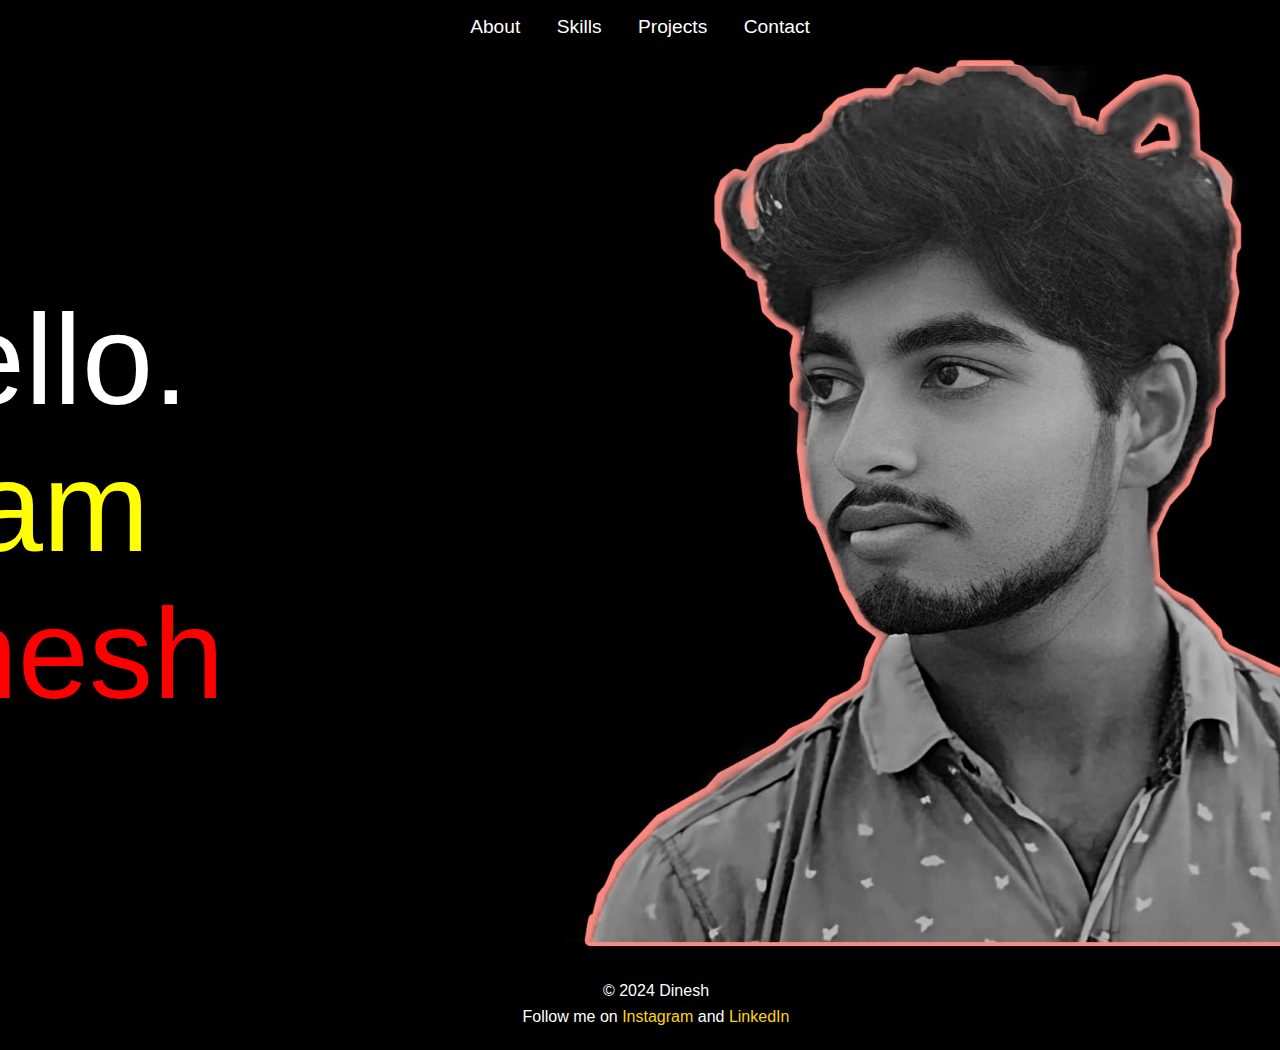
<file: index.html>
<!DOCTYPE html>
<html lang="en">
<head>
    <meta charset="UTF-8">
    <meta name="viewport" content="width=device-width, initial-scale=1.0">
    <title>Dinesh</title>
    <style>
        body {
            height: 100%;
            margin: 0;
            display: flex;
            flex-direction: column;
            background-color: black;
            color: white;
            font-family: Arial, sans-serif;
        }
        header {
            background-color:black;
            color: white;
            padding: 1rem;
            text-align: center;
        }
        nav ul {
            list-style-type: none;
            margin: 0;
            padding: 0;
        }
        nav ul li {
            display: inline-block;
            margin: 0 1rem;
        }
        nav ul li a {
            color: white;
            text-decoration: none;
            font-size: 1.2rem;
            transition: color 0.3s ease;
        }
        nav ul li a:hover {
            color: #ffd700;
        }
        .main {
            flex: 1;
            display: flex;
            justify-content: center;
            align-items: center;
        }
        .container {
            display: flex;
            align-items: center;
        }
        .text {
            text-align: left;
            margin-right: 100px;
        }
        .hello, .name {
            font-size: 8em;
            margin: 0;
        }
        .name {
            color: red;
        }
        .image {
            margin-left: 230px;
        }
        img {
            width: auto;
            height: 100%;
            max-height: 100vh;
        }
        footer {
            background-color:black;
            color:white;
            text-align: center;
            padding: 1rem;
            width: 100%;
        }
        footer p {
            margin: 0.5rem 0;
        }
        footer a {
            color: #ffd700;
            text-decoration: none;
            transition: color 0.3s ease;
        }
        footer a:hover {
            color: #fff;
        }
    </style>
</head>
<body>
    <header>
        <nav>
            <ul>
                <li><a href="about.html">About</a></li>
                <li><a href="skills.html">Skills</a></li>
                <li><a href="projects.html">Projects</a></li>
                <li><a href="contact.html">Contact</a></li>
            </ul>
        </nav>
    </header>
    <main class="main">
        <div class="container">
            <div class="text">
                <div class="hello" style="text-align: center;">Hello.</div>
                <div class="name" style="text-align: center;color:yellow;">I am </div>
                <div class="name" style="text-align: center;">Dinesh </div>
            </div>
            <div class="image">
                <img src="dinesh.jpeg" alt="Dinesh">
            </div>
        </div>
    </main>
    <footer>
        <p>&copy; 2024 Dinesh</p>
        <p>Follow me on <a href="https://instagram.com/mr.eswar_655" target="_blank">Instagram</a> and <a href="https://linkedin.com/in/dinesheswarreddy" target="_blank">LinkedIn</a></p>
    </footer>
</body>
</html>
</file>
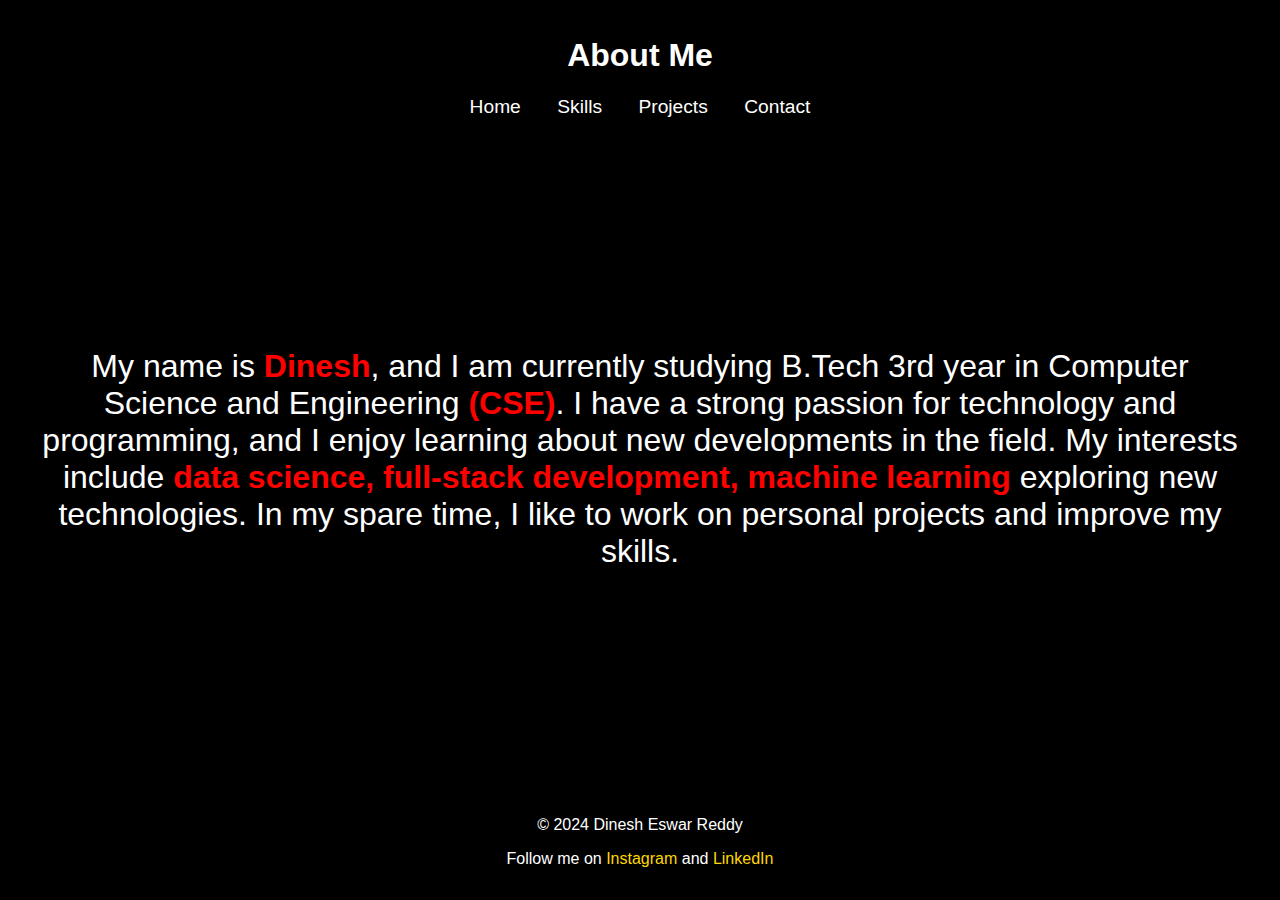
<file: about.html>
<!DOCTYPE html>
<html lang="en">
<head>
    <meta charset="UTF-8">
    <meta name="viewport" content="width=device-width, initial-scale=1.0">
    <title>Dinesh</title>
    <style>
        body, html {
            height: 100%;
            margin: 0;
            font-family: Arial, sans-serif;
            background-color: black; /* Light blue background */
            display: flex;
            flex-direction: column;
        }
        header {
            background-color: black;
            color: #fff;
            padding: 1rem;
            text-align: center;
        }
        nav ul {
            list-style-type: none;
            margin: 0;
            padding: 0;
        }
        nav ul li {
            display: inline-block;
            margin: 0 1rem;
        }
        nav ul li a {
            color: #fff;
            text-decoration: none;
            font-size: 1.2rem;
            transition: color 0.3s ease;
        }
        nav ul li a:hover {
            color: #ffd700;
        }
        main {
            flex: 1;
            display: flex;
            justify-content: center;
            align-items: center;
            position: relative;
        }
        .about-content {
            background: black;
            padding: 2rem;
            border-radius: 10px;
            transform: rotate(360deg);
            max-width: 100%;
            text-align: center;
            box-shadow: 0 4px 8px rgba(0, 0, 0, 0.1);
        }
        .about-content p {
            margin: 0;
            font-size: 2rem;
            color: white;
            transform: rotate(360deg);
        }
        footer {
            background-color: black;
            color: #fff;
            text-align: center;
            padding: 1rem;
        }
        footer a {
            color: #ffd700;
            text-decoration: none;
            transition: color 0.3s ease;
        }
        footer a:hover {
            color: #fff;
        }
    </style>
</head>
<body>
    <header>
        <h1>About Me</h1>
        <nav>
            <ul>
                <li><a href="index.html">Home</a></li>
                <li><a href="skills.html">Skills</a></li>
                <li><a href="projects.html">Projects</a></li>
                <li><a href="contact.html">Contact</a></li>
            </ul>
        </nav>
    </header>
    <main>
        <section id="about">
            <div class="about-content">
                <p>My name is <b style="color:red;">Dinesh</b>, and I am currently studying B.Tech 3rd year in Computer Science and Engineering <b style="color:red;">(CSE)</b>. I have a strong passion for technology and programming, and I enjoy learning about new developments in the field. My interests include<b style="color:red;"> data science, full-stack development, machine learning </b> exploring new technologies. In my spare time, I like to work on personal projects and improve my skills.</p>
            </div>
        </section>
    </main>
    <footer>
        <p>&copy; 2024 Dinesh Eswar Reddy</p>
        <p>Follow me on <a href="https://instagram.com/mr.eswar_655" target="_blank">Instagram</a> and <a href="https://linkedin.com/in/dinesheswarreddy" target="_blank">LinkedIn</a></p>
    </footer>
</body>
</html>
</file>
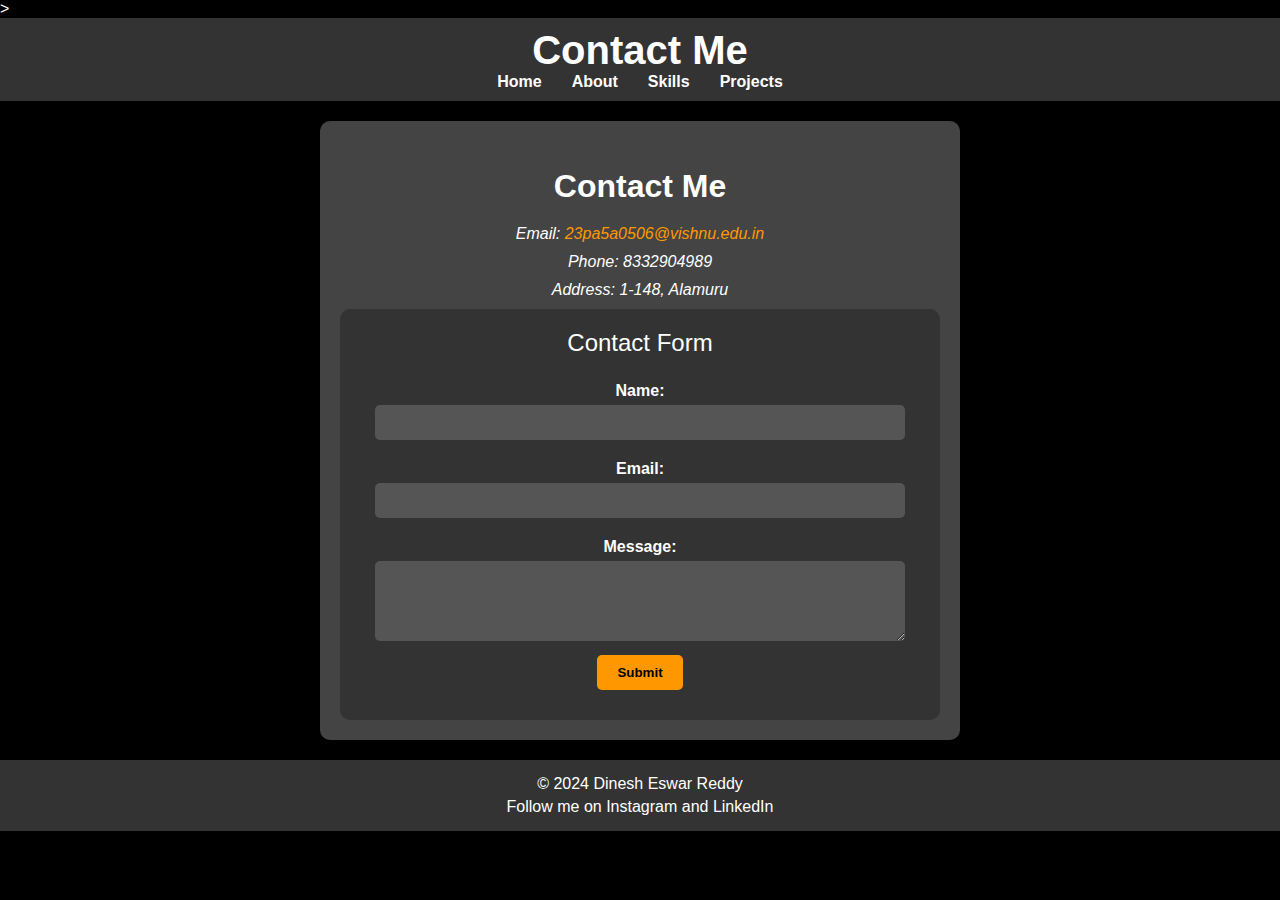
<file: contact.html>
<!DOCTYPE html>
<html lang="en">
<head>
    <meta charset="UTF-8">
    <meta name="viewport" content="width=device-width, initial-scale=1.0">
    <title>Contact Me</title>
    <style>
        body {
    background-color: black;
    color: white;
    font-family: 'Arial', sans-serif;
    margin: 0;
    padding: 0;
}

header {
    background-color: #333;
    padding: 10px 0;
    text-align: center;
}

header h1 {
    margin: 0;
    font-size: 2.5em;
}

nav ul {
    list-style-type: none;
    margin: 0;
    padding: 0;
    display: flex;
    justify-content: center;
}

nav ul li {
    margin: 0 15px;
}

nav ul li a {
    color: white;
    text-decoration: none;
    font-weight: bold;
    transition: color 0.3s ease;
}

nav ul li a:hover {
    color: #ff9800;
}

main {
    padding: 20px;
    text-align: center;
}

#contact {
    max-width: 600px;
    margin: auto;
    padding: 20px;
    background-color: #444;
    border-radius: 10px;
}

#contact h2 {
    font-size: 2em;
    margin-bottom: 20px;
}

address p {
    margin: 10px 0;
}

address a {
    color: #ff9800;
    text-decoration: none;
    transition: color 0.3s ease;
}

address a:hover {
    color: white;
}

form {
    background-color: #333;
    padding: 20px;
    border-radius: 10px;
}

fieldset {
    border: none;
}

legend {
    font-size: 1.5em;
    margin-bottom: 10px;
}

label {
    display: block;
    margin: 10px 0 5px;
    font-weight: bold;
}

input, textarea {
    width: calc(100% - 22px);
    padding: 10px;
    margin-bottom: 10px;
    border: none;
    border-radius: 5px;
}

input[type="text"], input[type="email"], textarea {
    background-color: #555;
    color: white;
}

button {
    background-color: #ff9800;
    color: black;
    border: none;
    padding: 10px 20px;
    border-radius: 5px;
    font-weight: bold;
    cursor: pointer;
    transition: background-color 0.3s ease;
}

button:hover {
    background-color: white;
}

footer {
    background-color: #333;
    padding: 10px 0;
    text-align: center;
}

footer p {
    margin: 5px 0;
}

footer a {
    color: white;
    text-decoration: none;
}

footer a:hover {
    text-decoration: underline;
}

    </style>>
</head>
<body>
    <header>
        <h1>Contact Me</h1>
        <nav>
            <ul>
                <li><a href="index.html">Home</a></li>
                <li><a href="about.html">About</a></li>
                <li><a href="skills.html">Skills</a></li>
                <li><a href="projects.html">Projects</a></li>
            </ul>
        </nav>
    </header>
    <main>
        <section id="contact">
            <h2>Contact Me</h2>
            <address>
                <p>Email: <a href="mailto:23pa5a0506@vishnu.edu.in">23pa5a0506@vishnu.edu.in</a></p>
                <p>Phone: 8332904989</p>
                <p>Address: 1-148, Alamuru</p>
            </address>
            <form>
                <fieldset>
                    <legend>Contact Form</legend>
                    <label for="name">Name:</label>
                    <input type="text" id="name" name="name" required>
                    <br>
                    <label for="email">Email:</label>
                    <input type="email" id="email" name="email" required>
                    <br>
                    <label for="message">Message:</label>
                    <textarea id="message" name="message" rows="4" required></textarea>
                    <br>
                    <button type="submit">Submit</button>
                </fieldset>
            </form>
        </section>
    </main>
    <footer>
        <p>&copy; 2024 Dinesh Eswar Reddy</p>
        <p>Follow me on <a href="https://instagram.com/mr.eswar_655" target="_blank">Instagram</a> and <a href="https://linkedin.com/in/dinesheswarreddy" target="_blank">LinkedIn</a></p>
    </footer>
</body>
</html>
</file>
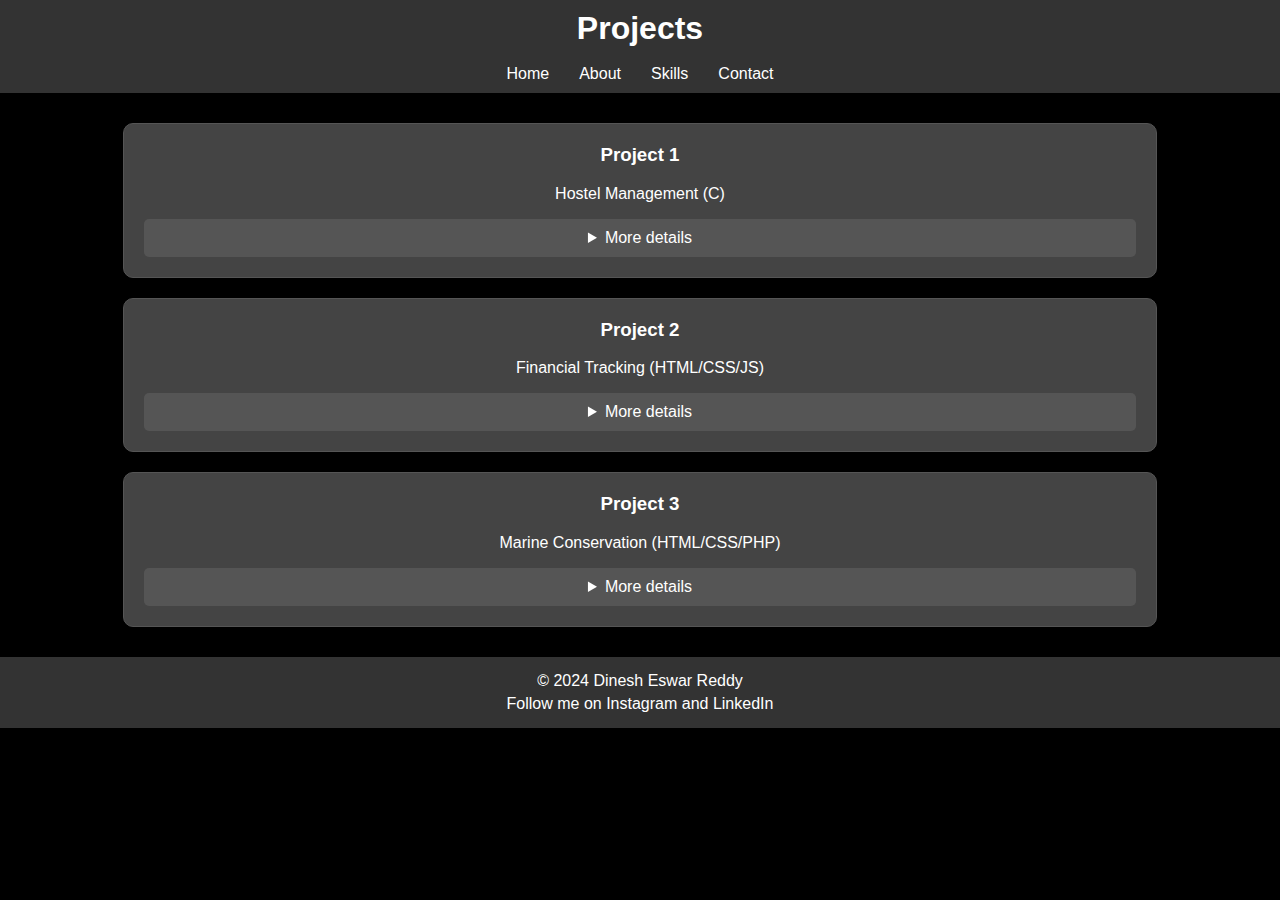
<file: projects.html>
<!DOCTYPE html>
<html lang="en">
<head>
    <meta charset="UTF-8">
    <meta name="viewport" content="width=device-width, initial-scale=1.0">
    <title>Projects</title>
    <style>
        body {
    background-color: black;
    color: white;
    font-family: Arial, sans-serif;
    margin: 0;
    padding: 0;
}

header {
    background-color: #333;
    padding: 10px 0;
    text-align: center;
}

header h1 {
    margin: 0;
    font-size: 2em;
}

nav ul {
    list-style-type: none;
    margin: 0;
    padding: 0;
    display: flex;
    justify-content: center;
}

nav ul li {
    margin: 0 15px;
}

nav ul li a {
    color: white;
    text-decoration: none;
}

nav ul li a:hover {
    text-decoration: underline;
}

main {
    padding: 20px;
    text-align: center;
}

#projects {
    display: flex;
    flex-direction:column;
    align-items: center;
}

.project-card {
    background-color: #444;
    border: 1px solid #555;
    border-radius: 10px;
    padding: 20px;
    margin: 10px;
    width: 80%;
    transition: transform 0.2s;
}

.project-card:hover {
    transform: scale(1.05);
    animation: blink 1s infinite;
}

@keyframes blink {
    50% {
        border-color: white;
    }
}

.project-card h3 {
    margin-top: 0;
}

details {
    background-color: #555;
    border-radius: 5px;
    padding: 10px;
}

footer {
    background-color: #333;
    padding: 10px 0;
    text-align: center;
}

footer p {
    margin: 5px 0;
}

footer a {
    color: white;
    text-decoration: none;
}

footer a:hover {
    text-decoration: underline;
}

    </style>
</head>
<body>
    <header>
        <h1>Projects</h1><br>
        <nav>
            <ul>
                <li><a href="index.html">Home</a></li>
                <li><a href="about.html">About</a></li>
                <li><a href="skills.html">Skills</a></li>
                <li><a href="contact.html">Contact</a></li>
            </ul>
        </nav>
    </header>
    <main>
        <section id="projects">
            
            <div class="project-card">
                <h3>Project 1</h3>
                <p>Hostel Management (C)</p>
                <details>
                    <summary>More details</summary>
                    <p>Developed a hostel management system using C to perform operations like add, delete, view, edit.</p>
                </details>
            </div>
            <div class="project-card">
                <h3>Project 2</h3>
                <p>Financial Tracking (HTML/CSS/JS)</p>
                <details>
                    <summary>More details</summary>
                    <p>Created a financial tracking web application using HTML, CSS, JS to manage financial needs.</p>
                </details>
            </div>
            <div class="project-card">
                <h3>Project 3</h3>
                <p>Marine Conservation (HTML/CSS/PHP)</p>
                <details>
                    <summary>More details</summary>
                    <p>Designed an interactive web platform for marine conservation efforts using HTML, CSS, PHP.</p>
                </details>
            </div>
        </section>
    </main>
    <footer>
        <p>&copy; 2024 Dinesh Eswar Reddy</p>
        <p>Follow me on <a href="https://instagram.com/mr.eswar_655" target="_blank">Instagram</a> and <a href="https://linkedin.com/in/dinesheswarreddy" target="_blank">LinkedIn</a></p>
    </footer>
</body>
</html>
</file>
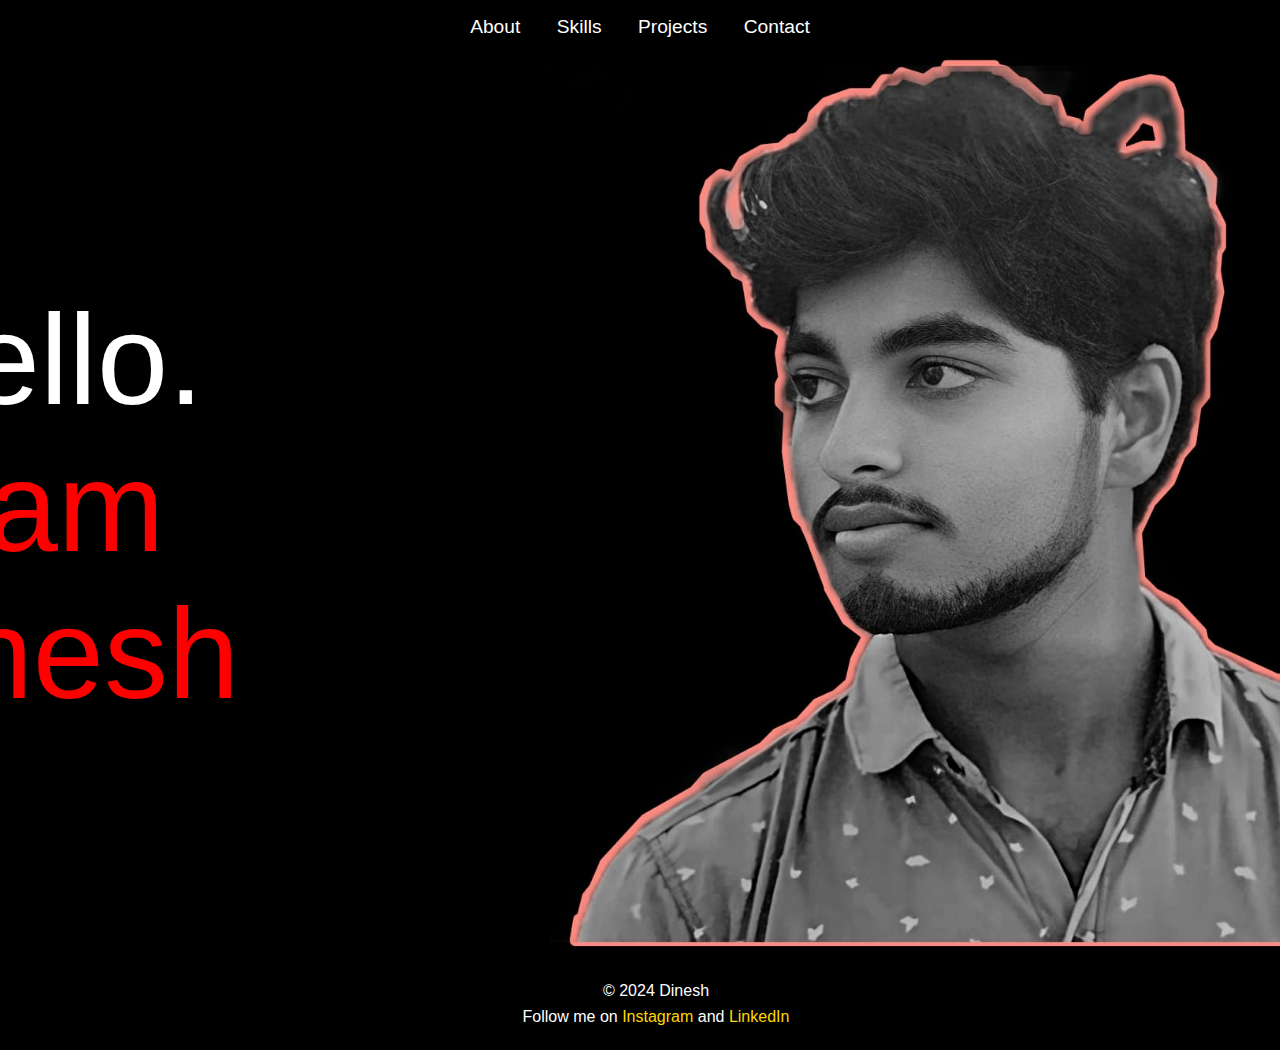
<file: sample.html>
<!DOCTYPE html>
<html lang="en">
<head>
    <meta charset="UTF-8">
    <meta name="viewport" content="width=device-width, initial-scale=1.0">
    <title>Dinesh</title>
    <style>
        body {
            height: 100%;
            margin: 0;
            display: flex;
            flex-direction: column;
            background-color: black;
            color: white;
            font-family: Arial, sans-serif;
        }
        header {
            background-color:black;
            color: white;
            padding: 1rem;
            text-align: center;
        }
        nav ul {
            list-style-type: none;
            margin: 0;
            padding: 0;
        }
        nav ul li {
            display: inline-block;
            margin: 0 1rem;
        }
        nav ul li a {
            color: white;
            text-decoration: none;
            font-size: 1.2rem;
            transition: color 0.3s ease;
        }
        nav ul li a:hover {
            color: #ffd700;
        }
        .main {
            flex: 1;
            display: flex;
            justify-content: center;
            align-items: center;
        }
        .container {
            display: flex;
            align-items: center;
        }
        .text {
            text-align: left;
            margin-right: 100px;
        }
        .hello, .name {
            font-size: 8em;
            margin: 0;
        }
        .name {
            color: red;
        }
        .image {
            margin-left: 200px;
        }
        img {
            width: auto;
            height: 100%;
            max-height: 100vh;
        }
        footer {
            background-color:black;
            color:white;
            text-align: center;
            padding: 1rem;
            width: 100%;
        }
        footer p {
            margin: 0.5rem 0;
        }
        footer a {
            color: #ffd700;
            text-decoration: none;
            transition: color 0.3s ease;
        }
        footer a:hover {
            color: #fff;
        }
    </style>
</head>
<body>
    <header>
        <nav>
            <ul>
                <li><a href="about.html">About</a></li>
                <li><a href="skills.html">Skills</a></li>
                <li><a href="projects.html">Projects</a></li>
                <li><a href="contact.html">Contact</a></li>
            </ul>
        </nav>
    </header>
    <main class="main">
        <div class="container">
            <div class="text">
                <div class="hello" style="text-align: center;">Hello.</div>
                <div class="name" style="text-align: center;">I am </div>
                <div class="name" style="text-align: center;">Dinesh </div>
            </div>
            <div class="image">
                <img src="dinesh.jpeg" alt="Dinesh">
            </div>
        </div>
    </main>
    <footer>
        <p>&copy; 2024 Dinesh</p>
        <p>Follow me on <a href="https://instagram.com/mr.eswar_655" target="_blank">Instagram</a> and <a href="https://linkedin.com/in/dinesheswarreddy" target="_blank">LinkedIn</a></p>
    </footer>
</body>
</html>
</file>
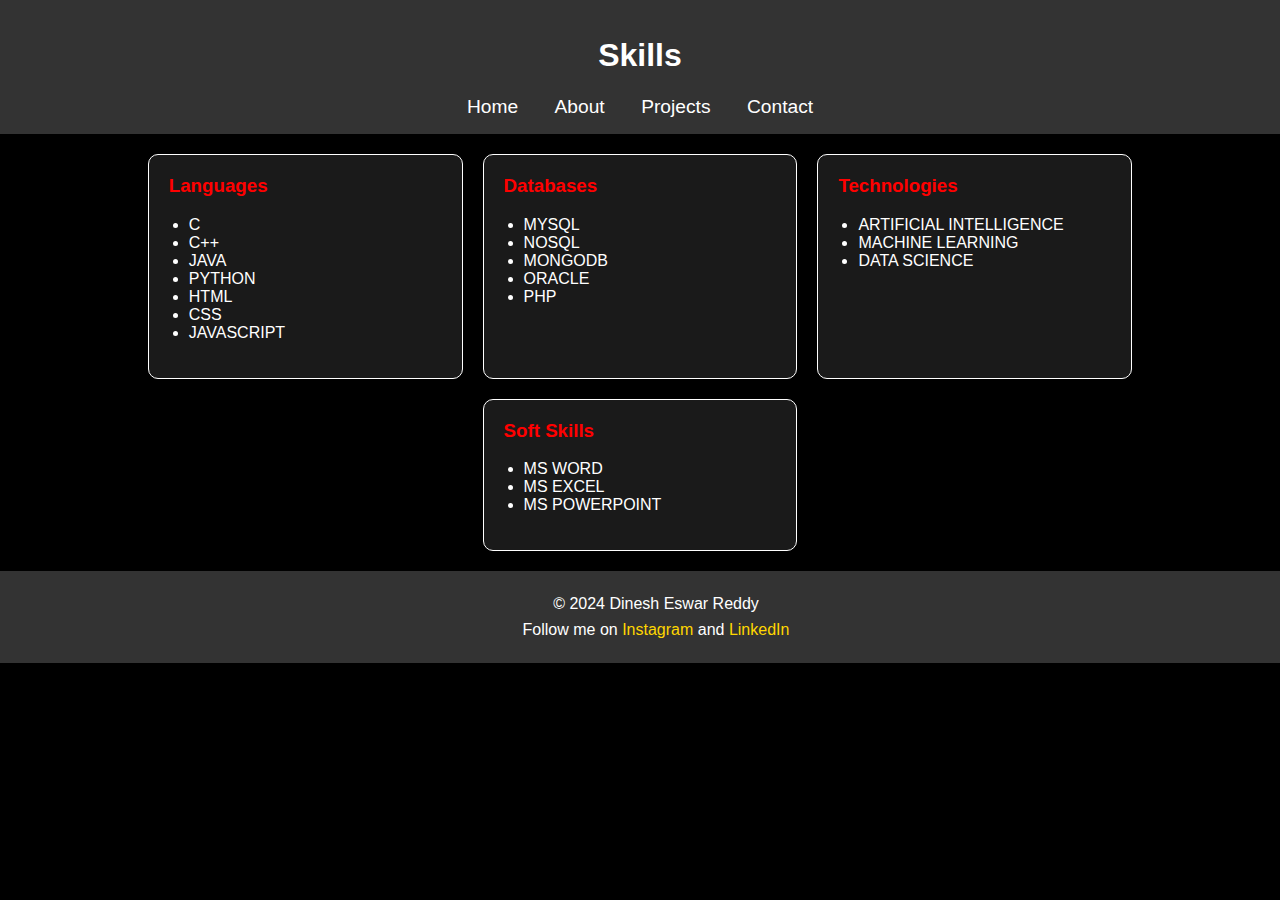
<file: skills.html>
<!DOCTYPE html>
<html lang="en">
<head>
    <meta charset="UTF-8">
    <meta name="viewport" content="width=device-width, initial-scale=1.0">
    <title>Dinesh</title>
    <style>
        body, html {
            height: 100%;
            margin: 0;
            font-family: Arial, sans-serif;
            background-color: black; /* dark background */
            color: white;
        }
        header {
            background-color: #333;
            color: white;
            padding: 1rem;
            text-align: center;
        }
        nav ul {
            list-style-type: none;
            margin: 0;
            padding: 0;
        }
        nav ul li {
            display: inline-block;
            margin: 0 1rem;
        }
        nav ul li a {
            color: white;
            text-decoration: none;
            font-size: 1.2rem;
            transition: color 0.3s ease;
        }
        nav ul li a:hover {
            color: #ffd700; /* gold */
        }
        main {
            flex: 1;
            display: flex;
            justify-content: center;
            align-items: center;
            padding: 20px;
        }
        #skills {
            display: flex;
            flex-wrap: wrap;
            gap: 20px;
            justify-content: center;
            width: 100%;
        }
        h2 {
            text-align: center;
            margin-bottom: 20px;
        }
        .card {
            background: rgba(255, 255, 255, 0.1); /* white with some transparency */
            border: 1px solid #ffffff;
            border-radius: 10px;
            padding: 20px;
            width: 22%;
            box-shadow: 0 0 10px rgba(0, 0, 0, 0.5);
            transition: transform 0.3s;
            color: white;
        }
        .card:hover {
            transform: scale(1.05);
        }
        .card h3 {
            margin-top: 0;
            color: red; /* gold */
        }
        .card ul {
            list-style-type: disc;
            padding-left: 20px;
            color: white;
        }
        footer {
            background-color: #333;
            color: white;
            text-align: center;
            padding: 1rem;
            width: 100%;
        }
        footer p {
            margin: 0.5rem 0;
        }
        footer a {
            color: #ffd700; /* Link color */
            text-decoration: none;
            transition: color 0.3s ease;
        }
        footer a:hover {
            color: white; /* Change link color on hover */
        }
        @media (max-width: 768px) {
            .card {
                width: 45%;
            }
        }
        @media (max-width: 480px) {
            .card {
                width: 100%;
            }
        }
    </style>
</head>
<body>
    <header>
        <h1>Skills</h1>
        <nav>
            <ul>
                <li><a href="index.html">Home</a></li>
                <li><a href="about.html">About</a></li>
                <li><a href="projects.html">Projects</a></li>
                <li><a href="contact.html">Contact</a></li>
            </ul>
        </nav>
    </header>
    <main>
        <section id="skills">
            <div class="card">
                <h3>Languages</h3>
                <ul>
                    <li>C</li>
                    <li>C++</li>
                    <li>JAVA</li>
                    <li>PYTHON</li>
                    <li>HTML</li>
                    <li>CSS</li>
                    <li>JAVASCRIPT</li>
                </ul>
            </div>
            <div class="card">
                <h3>Databases</h3>
                <ul>
                    <li>MYSQL</li>
                    <li>NOSQL</li>
                    <li>MONGODB</li>
                    <li>ORACLE</li>
                    <li>PHP</li>
                </ul>
            </div>
            <div class="card">
                <h3>Technologies</h3>
                <ul>
                    <li>ARTIFICIAL INTELLIGENCE</li>
                    <li>MACHINE LEARNING</li>
                    <li>DATA SCIENCE</li>
                </ul>
            </div>
            <div class="card">
                <h3>Soft Skills</h3>
                <ul>
                    <li>MS WORD</li>
                    <li>MS EXCEL</li>
                    <li>MS POWERPOINT</li>
                </ul>
            </div>
        </section>
    </main>
    <footer>
        <p>&copy; 2024 Dinesh Eswar Reddy</p>
        <p>Follow me on <a href="https://instagram.com/mr.eswar_655" target="_blank">Instagram</a> and <a href="https://linkedin.com/in/dinesheswarreddy" target="_blank">LinkedIn</a></p>
    </footer>
</body>
</html>
</file>
